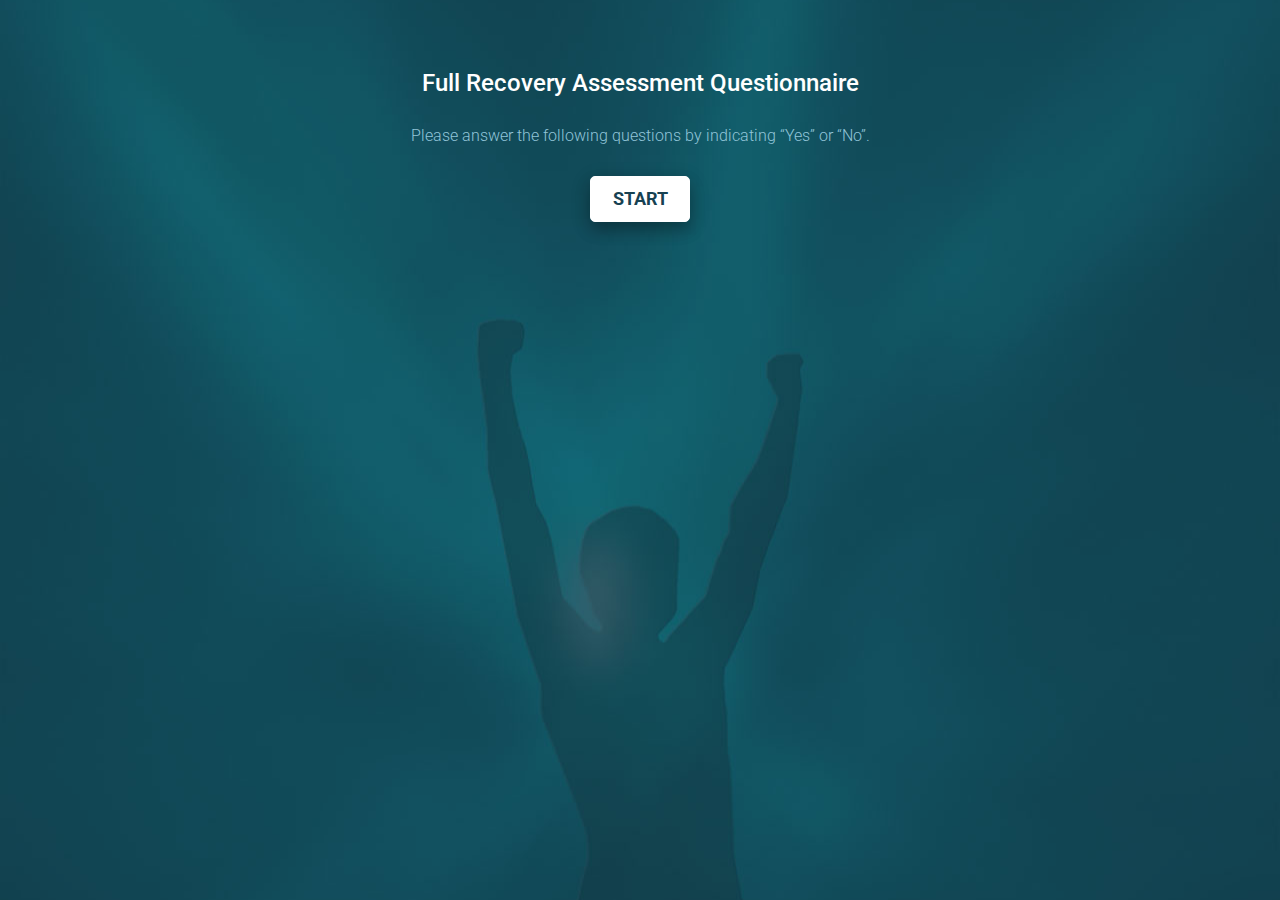
<file: index.html>
<!DOCTYPE html>
<html lang="en">
<head>
<meta charset="utf-8">
<title>Assessment Questionnaire - Full Recovery Wellness Center</title>
<meta http-equiv="X-UA-Compatible" content="IE=edge">
<meta name="viewport" content="width=device-width, initial-scale=1">
<meta name="mobile-web-app-capable" content="yes">
<meta name="apple-mobile-web-app-capable" content="yes">
<meta name="apple-touch-fullscreen" content="yes">
<meta name="HandheldFriendly" content="True">

<link rel="shortcut icon" href="img/favicon.png">

<!-- Bootstrap -->
<link href="css/bootstrap.css" rel="stylesheet">
<link href="css/style.css" rel="stylesheet">
<link href="css/responsive.css" rel="stylesheet">

<!-- HTML5 shim and Respond.js for IE8 support of HTML5 elements and media queries -->
<!-- WARNING: Respond.js doesn't work if you view the page via file:// -->
<!--[if lt IE 9]>
  <script src="https://oss.maxcdn.com/html5shiv/3.7.3/html5shiv.min.js"></script>
  <script src="https://oss.maxcdn.com/respond/1.4.2/respond.min.js"></script>
<![endif]-->
</head>
<body class="questionnaire-bg">

<div class="container">
    
    <!-- Login -->
    <section class="questionnaire">
        <div class="row">
            <h1>Full Recovery Assessment Questionnaire</h1>
            <p>Please answer the following questions by indicating “Yes” or “No”.</p>
            <a href="questionnaire1.html">
            	<button type="submit" class="btn btn-default btn-lg btn-block">Start</button>
        	</a>
        </div>
    </section>
    <!-- Login -->
    
</div> <!-- /container -->

<!-- jQuery (necessary for Bootstrap's JavaScript plugins) -->
<script src="https://ajax.googleapis.com/ajax/libs/jquery/1.12.4/jquery.min.js"></script>
<!-- Include all compiled plugins (below), or include individual files as needed -->
<script src="js/bootstrap.min.js"></script>
<!-- IE10 viewport hack for Surface/desktop Windows 8 bug -->
<script src="js/ie10-viewport-bug-workaround.js"></script>
</body>
</html>
</file>
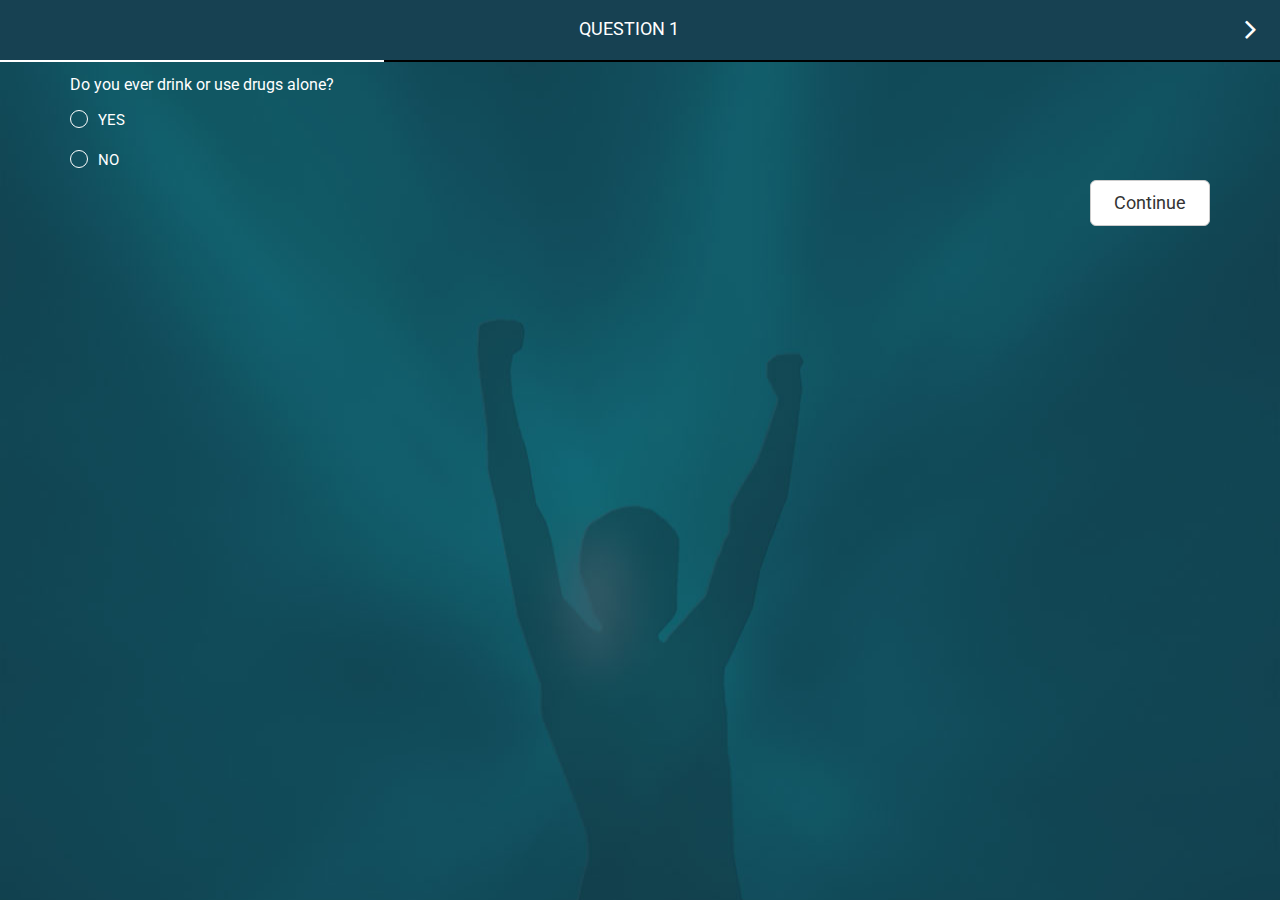
<file: questionnaire1.html>
<!DOCTYPE html>
<html lang="en">
<head>
<meta charset="utf-8">
<title>Assessment Questionnaire - Full Recovery Wellness Center</title>
<meta http-equiv="X-UA-Compatible" content="IE=edge">
<meta name="viewport" content="width=device-width, initial-scale=1">
<meta name="mobile-web-app-capable" content="yes">
<meta name="apple-mobile-web-app-capable" content="yes">
<meta name="apple-touch-fullscreen" content="yes">
<meta name="HandheldFriendly" content="True">

<link rel="shortcut icon" href="img/favicon.png">

<!-- Bootstrap -->
<link href="css/bootstrap.css" rel="stylesheet">
<link rel="stylesheet" href="font-awesome/css/font-awesome.min.css">
<link href="css/style.css" rel="stylesheet">
<link href="css/responsive.css" rel="stylesheet">

<!-- HTML5 shim and Respond.js for IE8 support of HTML5 elements and media queries -->
<!-- WARNING: Respond.js doesn't work if you view the page via file:// -->
<!--[if lt IE 9]>
  <script src="https://oss.maxcdn.com/html5shiv/3.7.3/html5shiv.min.js"></script>
  <script src="https://oss.maxcdn.com/respond/1.4.2/respond.min.js"></script>
<![endif]-->
</head>
<body class="questionnaire-bg">

<div class="container">
    
    <!-- nav -->
    <div class="navbar-top">
        
        <div class="site-brand">
            <h1>Question 1</h1>
        </div>
        
        <div class="side-nav-panel-right">
            <!--<a href="#" class="side-nav-right"><i class="fa fa-angle-right"></i></a>-->
			<button _ngcontent-c1="" class=" side-nav-right fa fa-angle-right" type="submit"></button>
        </div>
    
    </div>
    <!-- nav -->
    
    <!--Progress Bar-->
    <div class="progWrapper">
    	<div class="progress-bar">
            <span class="progress-bar-fill" style="width:30%;"></span>
        </div>
    </div>
    <!--Progress Bar-->
    
    <!-- Moods -->
    <section class="section-inner">
        <div class="row">
            <div class="col-md-12 col-sm-12 col-lg-12">
            	<div class="question">
                	<p class="alertP" style="display:none;"><i class="fa  fa-info-circle"></i> Please answer the question to proceed!</p>
                    <p>Do you ever drink or use drugs alone?</p>
                    <ul class="accord">
                        <li>
                            <input type="radio" id="radio1" name="radio1"/>
                            <label for="radio1">Yes</label>
                        </li>
                        <li>
                            <input type="radio" id="radio2" name="radio1"/>
                            <label for="radio2">No</label>
                        </li>
                    </ul>
                    <a href="questionnaire2.html">
                    <button type="submit" class="btn btn-default btn-lg btn-block">Continue</button>
                    </a>
                </div>
            </div>
        </div>
    </section>
    <!-- Moods -->
    
</div> <!-- /container -->


<!-- jQuery (necessary for Bootstrap's JavaScript plugins) -->
<script src="https://ajax.googleapis.com/ajax/libs/jquery/1.12.4/jquery.min.js"></script>
<!-- Include all compiled plugins (below), or include individual files as needed -->
<script src="js/bootstrap.min.js"></script>
<!-- IE10 viewport hack for Surface/desktop Windows 8 bug -->
<script src="js/ie10-viewport-bug-workaround.js"></script>
</body>
</html>
</file>
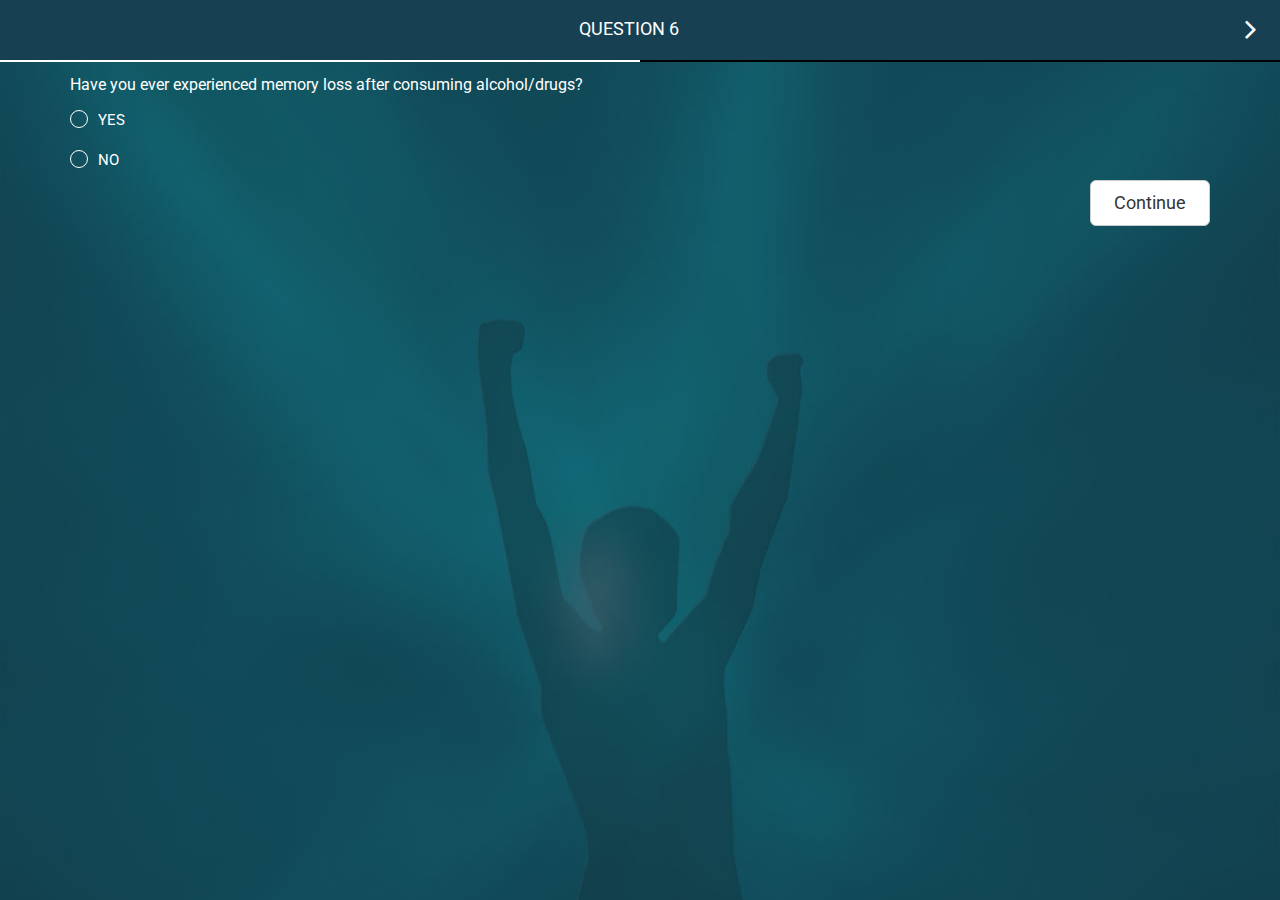
<file: questionnaire2.html>
<!DOCTYPE html>
<html lang="en">
<head>
<meta charset="utf-8">
<title>Assessment Questionnaire - Full Recovery Wellness Center</title>
<meta http-equiv="X-UA-Compatible" content="IE=edge">
<meta name="viewport" content="width=device-width, initial-scale=1">
<meta name="mobile-web-app-capable" content="yes">
<meta name="apple-mobile-web-app-capable" content="yes">
<meta name="apple-touch-fullscreen" content="yes">
<meta name="HandheldFriendly" content="True">

<link rel="shortcut icon" href="img/favicon.png">

<!-- Bootstrap -->
<link href="css/bootstrap.css" rel="stylesheet">
<link rel="stylesheet" href="font-awesome/css/font-awesome.min.css">
<link href="css/style.css" rel="stylesheet">
<link href="css/responsive.css" rel="stylesheet">

<!-- HTML5 shim and Respond.js for IE8 support of HTML5 elements and media queries -->
<!-- WARNING: Respond.js doesn't work if you view the page via file:// -->
<!--[if lt IE 9]>
  <script src="https://oss.maxcdn.com/html5shiv/3.7.3/html5shiv.min.js"></script>
  <script src="https://oss.maxcdn.com/respond/1.4.2/respond.min.js"></script>
<![endif]-->
</head>
<body class="questionnaire-bg">

<div class="container">
    
    <!-- nav -->
    <div class="navbar-top">
        
        <div class="site-brand">
            <h1>Question 6</h1>
        </div>
        
        <div class="side-nav-panel-right">
            <!--<a href="#" class="side-nav-right"><i class="fa fa-angle-right"></i></a>-->
			<button _ngcontent-c1="" class=" side-nav-right fa fa-angle-right" type="submit"></button>
        </div>
    
    </div>
    <!-- nav -->
    
    <!--Progress Bar-->
    <div class="progWrapper">
    	<div class="progress-bar">
            <span class="progress-bar-fill" style="width:50%;"></span>
        </div>
    </div>
    <!--Progress Bar-->
    
    <!-- Moods -->
    <section class="section-inner">
        <div class="row">
            <div class="col-md-12 col-sm-12 col-lg-12">
            	<div class="question">
                	<p class="alertP" style="display:none;"><i class="fa  fa-info-circle"></i> Please answer the question to proceed!</p>
                    <p>Have you ever experienced memory loss after consuming alcohol/drugs?</p>
                    <ul class="accord">
                        <li>
                            <input type="radio" id="radio1" name="radio1"/>
                            <label for="radio1">Yes</label>
                        </li>
                        <li>
                            <input type="radio" id="radio2" name="radio1"/>
                            <label for="radio2">No</label>
                        </li>
                    </ul>
                    <a href="questionnaire3.html">
                    	<button type="submit" class="btn btn-default btn-lg btn-block">Continue</button>
                    </a>
                </div>
            </div>
        </div>
    </section>
    <!-- Moods -->
    
</div> <!-- /container -->


<!-- jQuery (necessary for Bootstrap's JavaScript plugins) -->
<script src="https://ajax.googleapis.com/ajax/libs/jquery/1.12.4/jquery.min.js"></script>
<!-- Include all compiled plugins (below), or include individual files as needed -->
<script src="js/bootstrap.min.js"></script>
<!-- IE10 viewport hack for Surface/desktop Windows 8 bug -->
<script src="js/ie10-viewport-bug-workaround.js"></script>
</body>
</html>
</file>
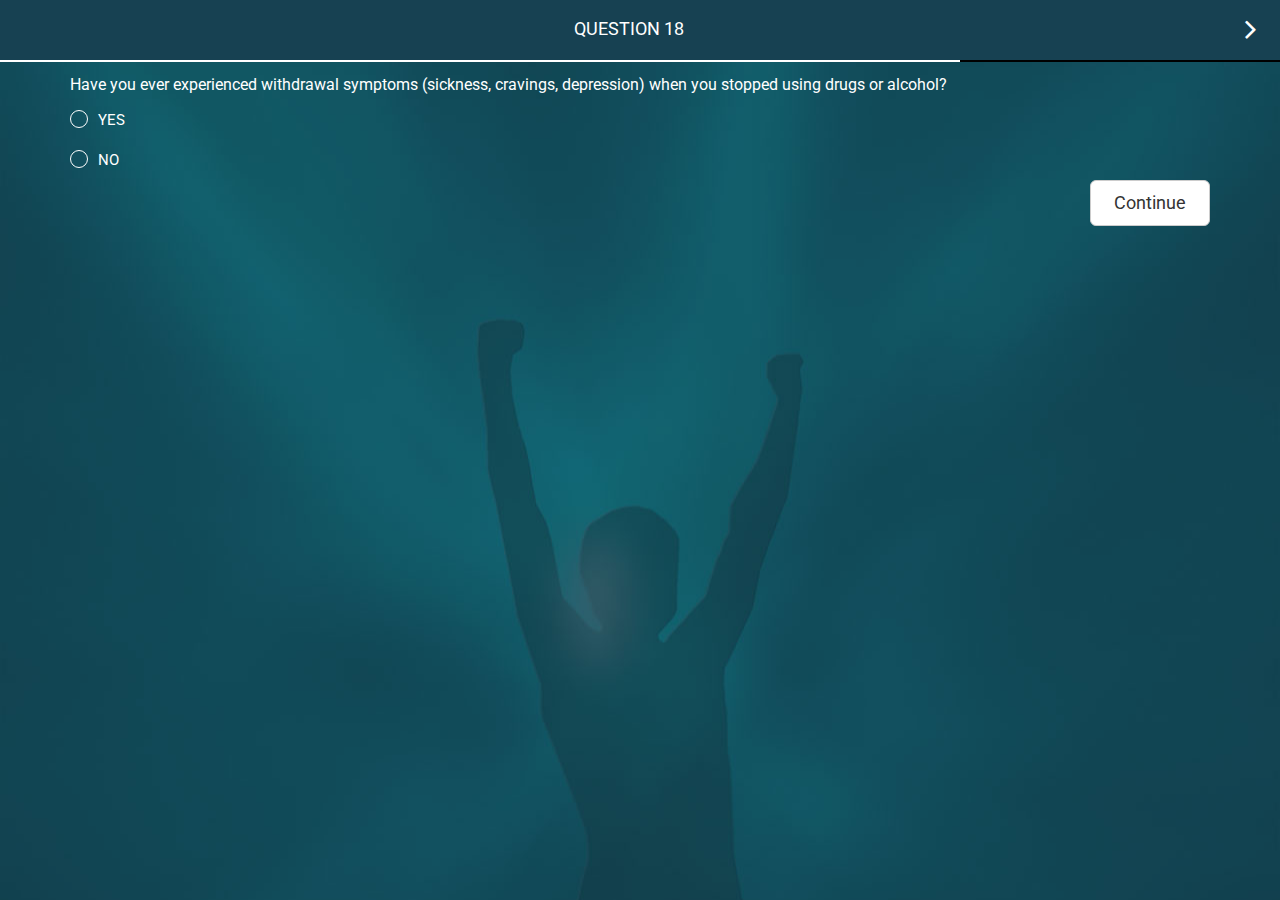
<file: questionnaire3.html>
<!DOCTYPE html>
<html lang="en">
<head>
<meta charset="utf-8">
<title>Assessment Questionnaire - Full Recovery Wellness Center</title>
<meta http-equiv="X-UA-Compatible" content="IE=edge">
<meta name="viewport" content="width=device-width, initial-scale=1">
<meta name="mobile-web-app-capable" content="yes">
<meta name="apple-mobile-web-app-capable" content="yes">
<meta name="apple-touch-fullscreen" content="yes">
<meta name="HandheldFriendly" content="True">

<link rel="shortcut icon" href="img/favicon.png">

<!-- Bootstrap -->
<link href="css/bootstrap.css" rel="stylesheet">
<link rel="stylesheet" href="font-awesome/css/font-awesome.min.css">
<link href="css/style.css" rel="stylesheet">
<link href="css/responsive.css" rel="stylesheet">

<!-- HTML5 shim and Respond.js for IE8 support of HTML5 elements and media queries -->
<!-- WARNING: Respond.js doesn't work if you view the page via file:// -->
<!--[if lt IE 9]>
  <script src="https://oss.maxcdn.com/html5shiv/3.7.3/html5shiv.min.js"></script>
  <script src="https://oss.maxcdn.com/respond/1.4.2/respond.min.js"></script>
<![endif]-->
</head>
<body class="questionnaire-bg">

<div class="container">
    
    <!-- nav -->
    <div class="navbar-top">
        
        <div class="site-brand">
            <h1>Question 18</h1>
        </div>
        
        <div class="side-nav-panel-right">
            <!--<a href="#" class="side-nav-right"><i class="fa fa-angle-right"></i></a>-->
			<button _ngcontent-c1="" class=" side-nav-right fa fa-angle-right" type="submit"></button>
        </div>
    
    </div>
    <!-- nav -->
    
    <!--Progress Bar-->
    <div class="progWrapper">
    	<div class="progress-bar">
            <span class="progress-bar-fill" style="width:75%;"></span>
        </div>
    </div>
    <!--Progress Bar-->
    
    <!-- Moods -->
    <section class="section-inner">
        <div class="row">
            <div class="col-md-12 col-sm-12 col-lg-12">
            	<div class="question">
                	<p class="alertP" style="display:none;"><i class="fa  fa-info-circle"></i> Please answer the question to proceed!</p>
                    <p>Have you ever experienced withdrawal symptoms (sickness, cravings, depression) when you stopped using drugs or alcohol?</p>
                    <ul class="accord">
                        <li>
                            <input type="radio" id="radio1" name="radio1"/>
                            <label for="radio1">Yes</label>
                        </li>
                        <li>
                            <input type="radio" id="radio2" name="radio1"/>
                            <label for="radio2">No</label>
                        </li>
                    </ul>
                    <a href="questionnaire4.html">
                    	<button type="submit" class="btn btn-default btn-lg btn-block">Continue</button>
                    </a>
                </div>
            </div>
        </div>
    </section>
    <!-- Moods -->
    
</div> <!-- /container -->


<!-- jQuery (necessary for Bootstrap's JavaScript plugins) -->
<script src="https://ajax.googleapis.com/ajax/libs/jquery/1.12.4/jquery.min.js"></script>
<!-- Include all compiled plugins (below), or include individual files as needed -->
<script src="js/bootstrap.min.js"></script>
<!-- IE10 viewport hack for Surface/desktop Windows 8 bug -->
<script src="js/ie10-viewport-bug-workaround.js"></script>
</body>
</html>
</file>
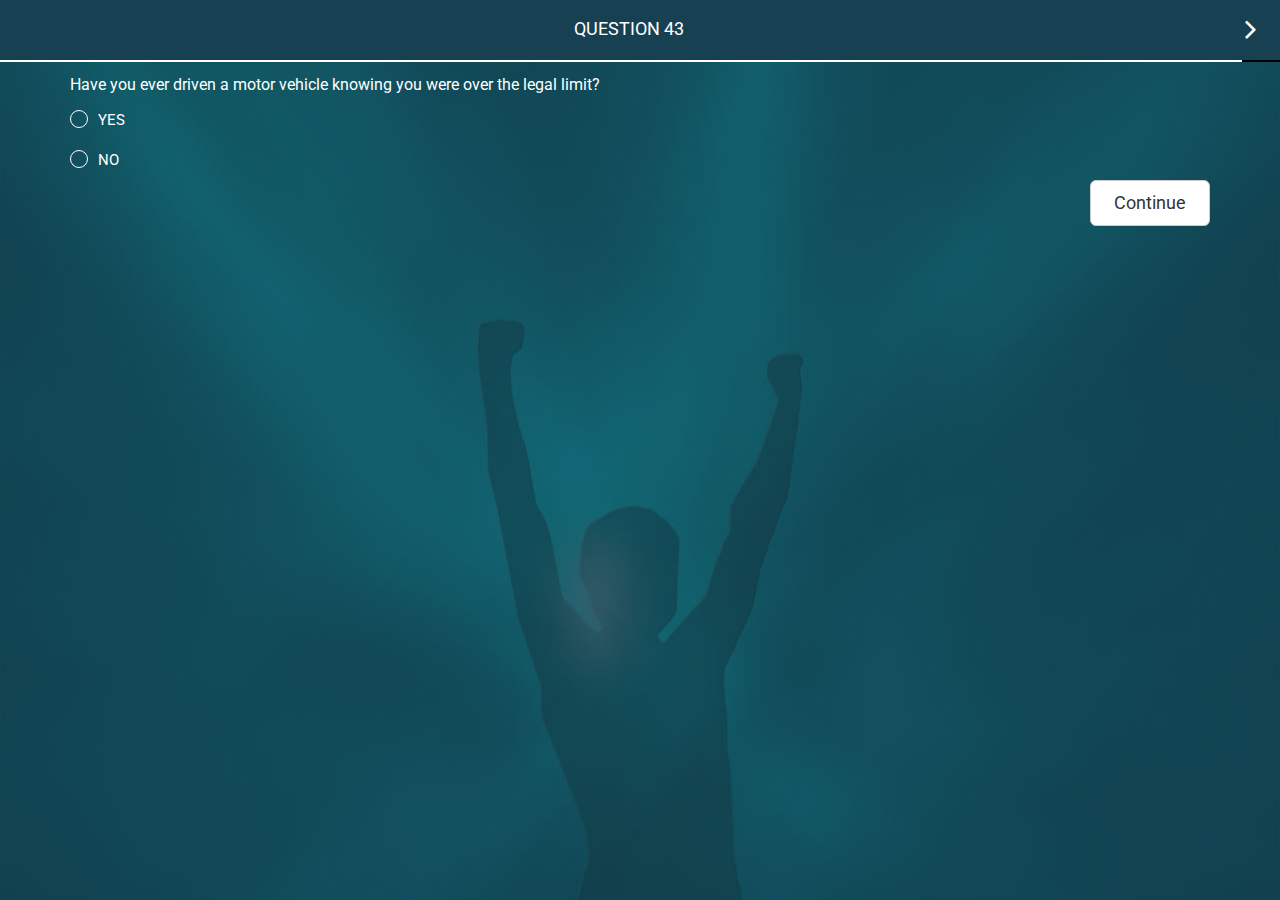
<file: questionnaire4.html>
<!DOCTYPE html>
<html lang="en">
<head>
<meta charset="utf-8">
<title>Assessment Questionnaire - Full Recovery Wellness Center</title>
<meta http-equiv="X-UA-Compatible" content="IE=edge">
<meta name="viewport" content="width=device-width, initial-scale=1">
<meta name="mobile-web-app-capable" content="yes">
<meta name="apple-mobile-web-app-capable" content="yes">
<meta name="apple-touch-fullscreen" content="yes">
<meta name="HandheldFriendly" content="True">

<link rel="shortcut icon" href="img/favicon.png">

<!-- Bootstrap -->
<link href="css/bootstrap.css" rel="stylesheet">
<link rel="stylesheet" href="font-awesome/css/font-awesome.min.css">
<link href="css/style.css" rel="stylesheet">
<link href="css/responsive.css" rel="stylesheet">

<!-- HTML5 shim and Respond.js for IE8 support of HTML5 elements and media queries -->
<!-- WARNING: Respond.js doesn't work if you view the page via file:// -->
<!--[if lt IE 9]>
  <script src="https://oss.maxcdn.com/html5shiv/3.7.3/html5shiv.min.js"></script>
  <script src="https://oss.maxcdn.com/respond/1.4.2/respond.min.js"></script>
<![endif]-->
</head>
<body class="questionnaire-bg">

<div class="container">
    
    <!-- nav -->
    <div class="navbar-top">
        
        <div class="site-brand">
            <h1>Question 43</h1>
        </div>
        
        <div class="side-nav-panel-right">
            <!--<a href="#" class="side-nav-right"><i class="fa fa-angle-right"></i></a>-->
			<button _ngcontent-c1="" class=" side-nav-right fa fa-angle-right" type="submit"></button>
        </div>
    
    </div>
    <!-- nav -->
    
    <!--Progress Bar-->
    <div class="progWrapper">
    	<div class="progress-bar">
            <span class="progress-bar-fill" style="width:97%;"></span>
        </div>
    </div>
    <!--Progress Bar-->
    
    <!-- Moods -->
    <section class="section-inner">
        <div class="row">
            <div class="col-md-12 col-sm-12 col-lg-12">
            	<div class="question">
                	<p class="alertP" style="display:none;"><i class="fa  fa-info-circle"></i> Please answer the question to proceed!</p>
                    <p>Have you ever driven a motor vehicle knowing you were over the legal limit?</p>
                    <ul class="accord">
                        <li>
                            <input type="radio" id="radio1" name="radio1"/>
                            <label for="radio1">Yes</label>
                        </li>
                        <li>
                            <input type="radio" id="radio2" name="radio1"/>
                            <label for="radio2">No</label>
                        </li>
                    </ul>
                    <a href="welcome.html">
                    	<button type="submit" class="btn btn-default btn-lg btn-block">Continue</button>
                    </a>
                </div>
            </div>
        </div>
    </section>
    <!-- Moods -->
    
</div> <!-- /container -->


<!-- jQuery (necessary for Bootstrap's JavaScript plugins) -->
<script src="https://ajax.googleapis.com/ajax/libs/jquery/1.12.4/jquery.min.js"></script>
<!-- Include all compiled plugins (below), or include individual files as needed -->
<script src="js/bootstrap.min.js"></script>
<!-- IE10 viewport hack for Surface/desktop Windows 8 bug -->
<script src="js/ie10-viewport-bug-workaround.js"></script>
</body>
</html>
</file>
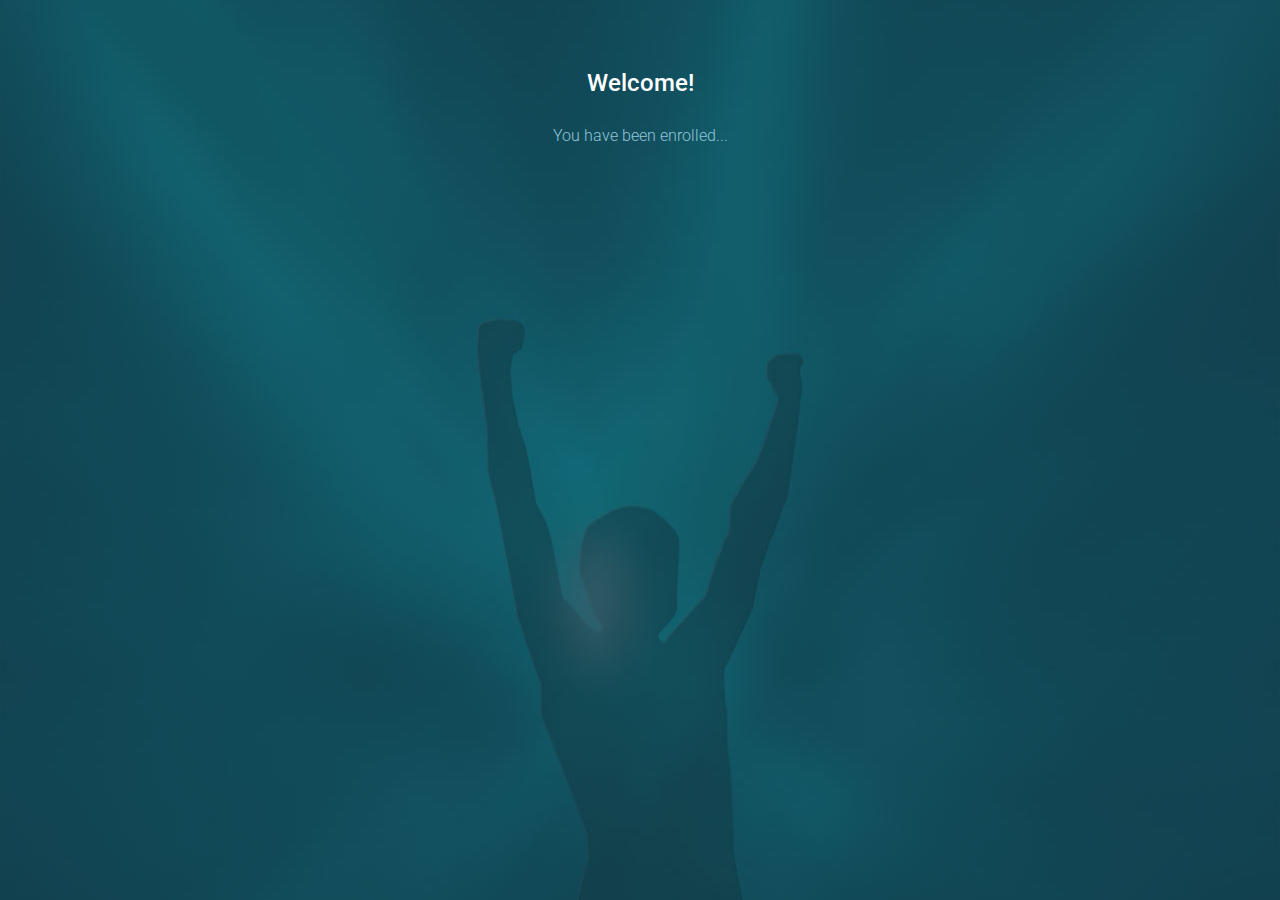
<file: welcome.html>
<!DOCTYPE html>
<html lang="en">
<head>
<meta charset="utf-8">
<title>Welcome!</title>
<meta http-equiv="X-UA-Compatible" content="IE=edge">
<meta name="viewport" content="width=device-width, initial-scale=1">
<meta name="mobile-web-app-capable" content="yes">
<meta name="apple-mobile-web-app-capable" content="yes">
<meta name="apple-touch-fullscreen" content="yes">
<meta name="HandheldFriendly" content="True">

<link rel="shortcut icon" href="img/favicon.png">

<!-- Bootstrap -->
<link href="css/bootstrap.css" rel="stylesheet">
<link href="css/style.css" rel="stylesheet">
<link href="css/responsive.css" rel="stylesheet">

<!-- HTML5 shim and Respond.js for IE8 support of HTML5 elements and media queries -->
<!-- WARNING: Respond.js doesn't work if you view the page via file:// -->
<!--[if lt IE 9]>
  <script src="https://oss.maxcdn.com/html5shiv/3.7.3/html5shiv.min.js"></script>
  <script src="https://oss.maxcdn.com/respond/1.4.2/respond.min.js"></script>
<![endif]-->
</head>
<body class="questionnaire-bg">

<div class="container">
    
    <!-- Login -->
    <section class="questionnaire">
        <div class="row">
            <h1>Welcome!</h1>
            <p>You have been enrolled...</p>
        </div>
    </section>
    <!-- Login -->
    
</div> <!-- /container -->

<!-- jQuery (necessary for Bootstrap's JavaScript plugins) -->
<script src="https://ajax.googleapis.com/ajax/libs/jquery/1.12.4/jquery.min.js"></script>
<!-- Include all compiled plugins (below), or include individual files as needed -->
<script src="js/bootstrap.min.js"></script>
<!-- IE10 viewport hack for Surface/desktop Windows 8 bug -->
<script src="js/ie10-viewport-bug-workaround.js"></script>
</body>
</html>
</file>
<file: css/style.css>
/* ------------------------------
  Import Google Web Font
---------------------------------*/
@import url('https://fonts.googleapis.com/css?family=Roboto:300,400,500,700');

/* ------------------------------
  General
---------------------------------*/
body {
  margin:0;
  padding:0;
  font-size:14px;
  font-family:'Roboto', sans-serif;
  font-weight: 400;
}

a:hover {text-decoration:none;}

.clearfix:after {
  display: block;
  visibility: hidden;
  height: 0;
  content: '';
  clear: both;
}

body::-webkit-scrollbar {display:none;}
h1, h2, h3, h4, h5, h6 {
  padding:0;
  margin:0;
  color:#333;
  font-family: 'Roboto', sans-serif;
}
h1 {font-size: 32px;}
h2 {font-size: 26px;}
h3 {font-size: 24px;}
h4 {font-size: 22px;}
h5 {font-size: 20px;}
h6 {font-size: 18px;}
a {text-decoration: none;color: #464646;}
p {margin: 5px 0;line-height: 20px;}


.inactive {
  display: none;
}

.txt_small {
  text-transform: none;
}

.vert_scroll {
  overflow-y: auto;
  max-height: 60vh;
}

.icon_add {
  display: inline-block;
  width: 24px;
  height: 24px;
  background: url(../img/icon_add.png) no-repeat center center;
}

.mrg-tp-10 {
  margin-top: -10px;
}

.mt_10 {
  padding-top: 60px !important;
}

.icon_other {
  display: block;
  margin-top: 11px;
}

.txt_cyan {
  color: #16fde5 !important;
}

.btn-default:focus,
.btn-default.focus,
input:focus,
button:focus,
select:focus,
textarea:focus {
  outline: none !important;
}

/*Login*/
.section-logo {padding:30px 0 0px 0;}
.section-logo h1{text-align:center;}

.section-login{padding:40px 0 10px 0;}
.section-login button {
  background:#00b6ba;
  border:1px solid #00b6ba;
  color:#fff;

  -webkit-box-shadow: 0 8px 16px 0 rgba(0,0,0,0.2), 0 6px 20px 0 rgba(0,0,0,0.19);
  -moz-box-shadow: 0 8px 16px 0 rgba(0,0,0,0.2), 0 6px 20px 0 rgba(0,0,0,0.19);
  -ms-box-shadow: 0 8px 16px 0 rgba(0,0,0,0.2), 0 6px 20px 0 rgba(0,0,0,0.19);
  -o-box-shadow: 0 8px 16px 0 rgba(0,0,0,0.2), 0 6px 20px 0 rgba(0,0,0,0.19);
  box-shadow: 0 8px 16px 0 rgba(0,0,0,0.2), 0 6px 20px 0 rgba(0,0,0,0.19);
}

.section-login button :hover,
.section-login button:focus,
.section-login .btn-default:hover,
.section-login .btn-default:focus {
  background:#00a3a7;
  border:1px solid #00a3a7;
  color:#fff;
}

.forgot{padding:0 0 10px 0;}
.forgot a{font-size:14px;color:#ffffff;text-align:left; text-decoration: none;}
.forgot a:hover{color:#fff;}

.login-bg {
  /* background: linear-gradient( rgba(0, 4, 8, 0.3), rgba(0, 4, 8, 0.79)), url(../img/login-bg.jpg) center no-repeat; */
  background: url(../img/login-bg.jpg) center no-repeat;
  background-size:cover;
  background-attachment:fixed;
  width:100%;
  height:100%;
}



.search_bar.txtfld-wrapper {
  position: fixed;
  left: 0;
  right: 0;
  z-index: 2;
  border-top: 4px solid #00292a;
  background-color: rgba(23, 65, 82, 1);
}

.search_contents {
  position: relative;
  overflow: hidden;
}

.search_contents .search_inner {
  position: relative;
  top: 74px;
}

.search_contents .search_inner .NavSpacer {
  height: 90px;
}



/* ------------------------------
  Navbar
---------------------------------*/
.navbar-top {
  top:0;
  left:0;
  right:0;
  width:100%;
  z-index:99;
  height:60px;
  position:fixed;
  padding:6px 18px;
  text-align:center;
  background:#174152;
}
.site-brand h1 {
  color:#fff;
  font-size:18px;
  font-weight:400;
  line-height:45px;
  text-transform:uppercase;
  font-family:'Roboto', sans-serif;
}
.side-nav-panel-left {
  float: left;
  font-size: 28px;
}
.site-brand {
  text-align: center;
  display: inline-block;
}
.site-brand h1 span {
  color: #0dbfbc;
}
.side-nav-panel-right {
  float: right;
  font-size: 28px;
}
.side-nav-panel-right i{
  color:#fff;
}
.side-nav-panel-left i{
  color:#fff;
}
.side-nav-panel-left a{
  color:#bfbebe;
  font-size:16px;
  text-decoration:none;
}
.side-nav-panel-left a:hover{
  color:#fff;
  font-size:16px;
  text-decoration:none;
}
.side-nav-panel-right a{
  color:#bfbebe;
  font-size:16px;
  text-decoration:none;
}
.side-nav-panel-right a:hover{
  color:#fff;
  font-size:16px;
  text-decoration:none;
}
/*Section Inner*/
.section-inner{
  padding:70px 0 10px 0;
}
.video-full{
  padding:0px 0 0px 0
}
.gotit h1 {
  color:#fff;
  font-weight:900;
  font-size:70px;
  text-align:center;
  letter-spacing:1px;
  text-transform:uppercase;
  font-family:'Roboto', sans-serif;
}

.accordion * {
  color:#fff;
}
.accordion a,
.accordion a:hover,
.accordion a:focus {
  text-decoration: none;
  color: #fff;
}

.accordion ol,
.accordion ul {
  padding-left: 60px;
  margin-bottom:0;
}

.accordion ol li a,
.accordion ul li a {
  display:block;
  padding: 8px 0;
}

.accordion ol li:last-child a,
.accordion ul li:last-child a {
  padding-bottom: 0;
}

.accordion .panel {
  -webkit-box-shadow: none;
  -moz-box-shadow: none;
  -ms-box-shadow: none;
  -o-box-shadow: none;
  box-shadow: none;
}

.accordion .panel.panel-default {
  border: none;
  background: none;
  margin-bottom:5px;
}

.accordion .panel .panel-heading {
  -webkit-border-radius: 0;
  -moz-border-radius: 0;
  -ms-border-radius: 0;
  -o-border-radius: 0;
  border-radius: 0;

  padding: 0;
}

.accordion .panel .panel-heading .panel-title a {
  text-decoration: none;
  display: block;
  padding: 18px 22px;
  font-size: 17px;
  font-weight: 600;
  text-transform:uppercase;
  position: relative;
  padding-left: 52px;
  color: #fff;
  outline: none !important;
}

.accordion .panel .panel-heading .panel-title a.collapsed {
  background-color: rgba(0, 0, 0, 0.64);
}

.accordion .panel .panel-heading .panel-title a {
  background-color: rgba(23, 65, 82, 0.75);
}

.accordion .panel .panel-body {
  background-color: rgba(23, 65, 82, 0.75);
}

.accordion .panel .panel-body label {
  font-size: 15px;
  font-weight: 400;
  text-transform: uppercase;
  margin: 0;
}

.panel-group.accordion .panel-group {
  margin-bottom: 0;
}

.panel-group.accordion .panel-group {
  padding-left: 5px;
}

.panel-group.accordion .panel-group .panel-title a {
  font-weight: 400;
  padding: 10px 22px;
  background-color: transparent;
  padding-left: 47px;
  text-transform: none;
}

.panel-group.accordion .panel-group .panel-group,
.panel-group.accordion .panel-group .panel-group .panel-title a {
  padding-left: 0;
}

.panel-group.accordion .panel-group .panel-group {
  margin-bottom: 0;
}

.panel-group.accordion .play_video {
  float: right;
  display: block;
  text-transform: capitalize;
}

.panel-group.accordion .play_video i {
  margin-right: 10px;
}

.panel-group.accordion .panel-group .panel-group .panel-body {
  padding-left: 40px;
}

.panel-group.accordion .panel-group .panel .panel-body {
  background-color: transparent;
}

.panel-group.accordion .panel-group .panel-title a.collapsed {
  background-color: transparent;
}

.panel-default > .panel-heading + .panel-collapse {
  border-top: 2px solid transparent;
}

.panel-default > .panel-heading + .panel-collapse > .panel-body {
  border-top: none;
}

.panel-group.accordion .panel-group .panel-body {
  padding: 0 15px 0 62px;
}

.panel-group.accordion .panel-group .panel-body p {
  color: #06fff6;
  display: inline;
  margin-right: 5px;
  font-weight: 500;
}

.panel-heading .accordion-toggle:before {
  font-family: 'Glyphicons Halflings';
  content: "\2212";
  color: #FFFFFF;
  margin-right:20px;

  position: absolute;
  left: 22px;
}
.panel{
  background-color: rgba(23, 64, 82, 0.8);
  border:1px solid #0a2531;
}
.panel-heading .accordion-toggle.collapsed:before {
  content: "\002b";
}
.panel-default > .panel-heading {
  color: #fff;
  background-color: transparent;
  border-color: #16fde5;
}
/*.panel-default > .panel-heading + .panel-collapse > .panel-body {
    border-top-color: #16fde5;
}*/
/*background-color: rgba(23, 64, 82, 0.6);*/

/*Nav28*/
.nav28{
  width:100%;
  margin:5px 0 65px 0;
  padding:0;
}
.nav28 ul{
  margin:0;
  padding:0;
  list-style:none;
  overflow:hidden;
}
.nav28 ul li{text-transform:uppercase;}
.nav28 ul li a{
  width:100%;
  float:left;
  display:block;
  color:#a0a0a0;
  font-size:16px;
  font-weight:600;
  text-align:left;
  padding:8px 25px;
  margin-bottom:3px;
  text-decoration:none;
  background-color: rgba(0, 0, 0, 0.3);
}
.nav28 ul li a:hover{
  width:100%;
  float:left;
  display:block;
  color:#ffffff;
  font-size:16px;
  font-weight:600;
  text-align:left;
  padding:8px 25px;
  margin-bottom:3px;
  text-decoration:none;
  background-color: rgba(23, 65, 82, 0.8);
}
/*day1*/
.day1{
  margin: 5px -15px 65px -15px;
  padding: 0;
}
.day1 ul{
  margin:0;
  padding:0;
  list-style:none;
  overflow:hidden;
}
.day1 ul li{
  float:left;
  width:100%;
  text-transform:uppercase;
}
.day1 ul li i{
  margin-right: 16px;

  float: left;
  width: 60px;
  height: 40px;

  font-size: 34px;
  font-weight: 600;
  font-style: normal;
  text-align: center;
  line-height: 40px;
  color: #020202;

  background-color: #16fde5;
  background-repeat: no-repeat;
  background-position: center center;
}

.day1 ul li i.icon_play {
  background-image: url('../img/icon_play_video.png');
}

.day1 ul li i.icon_journals {
  background-image: url('../img/icon_dashboard_journals.png');
}

.day1 ul * {
  color: #fff;
}

.day1 ul li .txt_small {
  font-weight: 400;
  margin: 0 0 0 76px;
}

.day1 ul li span{
  padding:8px 0px;
}
.day1 ul li p{
  margin-left:0px;
  font-size:14px;
}
.day1 ul li a{
  width:100%;
  float:left;
  display:block;
  font-size:16px;
  font-weight:600;
  text-align:left;
  padding: 18px 25px 12px 25px;
  margin-bottom:3px;
  text-decoration:none;
  background-color: rgba(0, 0, 0, 0.64);
}
.day1 ul li a:hover,
.accordion_separate .panel .panel-heading .panel-title a.collapsed:hover {
  color:#ffffff;
  /*background-color: rgba(23, 65, 82, 0.8);*/
}
/*Meeting Finder*/
.meetingFinder{
  width:100%;
  margin:5px 0 65px 0;
  padding:0;
}
.meetingFinder ul{
  margin:0;
  padding:0;
  list-style:none;
  overflow:hidden;
}
.meetingFinder ul li{
  float:left;
  width:100%;
  text-transform:uppercase;
}
.meetingFinder ul li span i{
  float:left;
  width:18px;
  color:#7c7c7c;
  font-size:48px;
}
.meetingFinder ul li span{
  float:right;

  padding:8px 0px;
}
.meetingFinder ul li p{
  margin-left:0px;
  font-size:14px;
}
.meetingFinder ul li a{
  width:100%;
  float:left;
  display:block;
  color:#FFFFFF;
  font-size:15px;
  font-weight:400;
  text-align:left;
  padding:8px 24px;
  margin-bottom:3px;
  text-decoration:none;
  background-color: rgba(0, 0, 0, 0.64);
}
.meetingFinder ul li a:hover{
  text-decoration:none;
  background-color: rgba(23, 65, 82, 0.8);
}

.meetingFinder .txt_small {
  color: #a9aeae;
}

.meetingFinder img {
  width: 100%;
}

/*QA*/
.blackBox{
  width: 100%;
  background: #000;
  padding: 20px;
  text-align: left;
  color: #fff;
  font-size: 24px;
  font-weight: 400;
}
.txtfld-wrapper{
  padding:15px 20px;
  background-color:rgba(23, 65, 82, 0.6);
}

.txtfld-wrapper textarea,
.txtfld-wrapper input{
  width:100%;
  height:200px;
  background:none;
  border:3px solid #fff;
  color:#a7a7a7;
  padding:10px;
  font-size:18px;
  font-style:italic;
  -webkit-border-radius: 8px;
  -moz-border-radius: 8px;
  border-radius: 8px;
  resize: none;
}


.txtfld-wrapper input {
  height: 40px;
}

/*Empowerment*/
.empower{
  width:100%;
  padding:10px 0;
  margin:5px 0 0 0;
  background-color: rgba(0, 0, 0, 0.64);
}


.empower:first-child {
  margin-top: 0;
}

.empower h3{
  margin:0;
  color:#fff;
  font-size:18px;
  text-align:left;
  font-weight:bold;
  padding:10px 25px;
  text-transform:uppercase;
}
.empower p span{
  width:36px;
  margin-right:10px;
}
.empower p{
  clear:both;
  color:#16fde5;
  font-size:14px;
  text-align:left;
  padding:0px 24px;
  line-height:34px;
  font-weight:bold;
  margin-bottom:6px;
}
.empower p a{
  display:block;
  color:#16fde5;
  text-decoration:none;
  font-weight: 400;
}
.empower p a:hover{
  display:block;
  color:#fff;
  text-decoration:none;
}
.empower-space{
  margin-bottom:56px;
}

/*Accordion*/
ul.accord{
  padding:0;
  width:100%;
  margin:0;
}
ul.accord li{
  margin:0;
  padding:0;
  float:left;
  color:#fff;
  width:100%;
  font-size:14px;
  list-style:none;
  padding: 10px 0 10px 45px;
}
ul.accord li label{
  display:block;
  cursor:pointer;
  line-height:20px;
}
ul.accord li input[type=radio] {
  float:left;
  display:block;
  margin-right:10px;
}

/*404 Error*/
.error-404{
  width:100%;
  padding:30px 30px;
}
.error-404 h1{
  color:#fff;
  padding:0;
  margin:0;
  font-size:70px;
  font-weight:bold;
  text-align:center;
  text-transform:uppercase;
}
.error-404 h4{
  color:#ccc;
  padding:0;
  margin:0;
  font-size:36px;
  font-weight:bold;
  text-align:center;
  text-transform:uppercase;
}
.error-404 p{
  color:#fff;
  padding:0;
  font-size:16px;
  text-align:center;
  line-height:24px;
  margin-bottom:65px;
}

.footer {
  bottom:0px;
  width:100%;
  padding:0px 0;
  position:fixed;
  background:#174152;
  z-index: 10;
}

.footer button {
  margin: 0;
  padding: 0;
  float: none;
  border: none;
}
.ftr-icons{
  margin:0;
  clear:both;
  display:flex;
  background:#174152;
  padding:8px 5px;
  justify-content:space-between;
}

.ftr-icons .icon_footer a{
  display: block;
}

.ftr-icons .icon_footer img {
  width: 50px;
  height: 50px;
}

.footer.copyrights {
  color: #fff;
  text-align: right;
  background: transparent;
}

.footer.copyrights p {
  padding: 8px 30px;
}

/*Accordion 28day video*/

.video-container {
  margin-bottom: 5px;
}

.video-28day{
  width:100%;
  float:left;
}
.video-28day ul{
  padding:0;
  width:100%;
  margin:0;
}
.video-28day ul li{
  margin:0;
  padding:0;
  float:left;
  width:100%;
  font-size:14px;
  list-style:none;
  padding:0px 0 5px 45px;
}
.video-28day ul li a{
  color:#fff;
  display:block;
  padding:8px 5px;
  cursor:pointer;
  text-decoration:none;
  background-color: rgba(0, 0, 0, 0.3);
}
.video-28day ul li a:hover{
  color:#fff;
  display:block;
  cursor:pointer;
  text-decoration:none;
  background-color: rgba(23, 65, 82, 0.75);
}
.NavSpacer{
  height:60px;
}
/*Map*/
#map_container{
  position: relative;
}
#map{
  height:0;
  color:#fff;
  font-size:24px;
  overflow: hidden;
  text-align:center;
  padding-bottom: 30.25%;
  padding-top: 50px;
  position: relative;
  border:1px solid #000;
}




/* RADIO BUTTONS */
[type="radio"]:checked,
[type="radio"]:not(:checked),
[type="checkbox"]:checked,
[type="checkbox"]:not(:checked) {
  position: absolute;
  left: -9999px;
}

[type="radio"]:checked + label,
[type="radio"]:not(:checked) + label,
[type="checkbox"]:checked + label,
[type="checkbox"]:not(:checked) + label {
  position: relative;
  padding-left: 28px;
  cursor: pointer;
  display: inline-block;
  color: #FFFFFF;

  font-size: 15px;
  font-weight: 400;
  text-transform: uppercase;
  margin: 0;
  display: block;
}

[type="radio"]:checked + label:before,
[type="radio"]:not(:checked) + label:before,
[type="checkbox"]:checked + label:before,
[type="checkbox"]:not(:checked) + label:before {
  content: '';
  position: absolute;
  left: 0;
  top: 0;
  width: 18px;
  height: 18px;
  border: 1px solid #ffffff;
  border-radius: 100%;
  /* background: #174152; */
  background: transparent;
}

[type="radio"]:checked + label:after,
[type="radio"]:not(:checked) + label:after,
[type="checkbox"]:checked + label:after,
[type="checkbox"]:not(:checked) + label:after {
  content: '';
  width: 12px;
  height: 12px;
  background: #FFFFFF;
  position: absolute;
  top: 3px;
  left: 3px;
  border-radius: 100%;
  -webkit-transition: all 0.2s ease;
  transition: all 0.2s ease;
}
[type="checkbox"]:checked + label:after,
[type="checkbox"]:not(:checked) + label:after,
[type="checkbox"]:checked + label:before,
[type="checkbox"]:not(:checked) + label:before {
  -webkit-border-radius: 2px;
  -moz-border-radius: 2px;
  -ms-border-radius: 2px;
  -o-border-radius: 2px;
  border-radius: 2px;
}

[type="radio"]:not(:checked) + label:after,
[type="checkbox"]:not(:checked) + label:after {
  opacity: 0;
  -webkit-transform: scale(0);
  transform: scale(0);
}

[type="radio"]:checked + label:after,
[type="checkbox"]:checked + label:after {
  opacity: 1;
  -webkit-transform: scale(1);
  transform: scale(1);
}

.goal_checked + label:before,
.goal_checked + label:after {
  border-color: #a0a0a0 !important;
  background: transparent !important;
}

/* FONT AWESOME */

button.fa,
button.fa:hover,
button.fa:focus {
  background: transparent;
  outline: none;
  border: none;
  color: #fff;
}

body .fa{
  font-size: 32px;
  line-height: 1.4;
}

/* MAIN MENU */

/* bootstrap reset */

.navbar-toggle {
  display: block !important;
}

.navbar-collapse.collapse {
  display: none !important;
  height: auto !important;
  padding-bottom: 0;
  overflow: visible !important;

  position: relative;
  height: 0;
  overflow: hidden;

  -webkit-transition-timing-function: ease;
  -o-transition-timing-function: ease;
  transition-timing-function: ease;

  -webkit-transition-duration: .35s;
  -o-transition-duration: .35s;
  transition-duration: .35s;

  -webkit-transition-property: height, visibility;
  -o-transition-property: height, visibility;
  transition-property: height, visibility;

}

.navbar-collapse.collapse.in {
  display: block !important;

  position: relative;
  height: 0;
  overflow: hidden;

  -webkit-transition-timing-function: ease;
  -o-transition-timing-function: ease;
  transition-timing-function: ease;

  -webkit-transition-duration: .35s;
  -o-transition-duration: .35s;
  transition-duration: .35s;

  -webkit-transition-property: height, visibility;
  -o-transition-property: height, visibility;
  transition-property: height, visibility;
}

/* bootstrap reset end */

.container_main_menu {
  position: fixed;
  width: 100%;
  z-index: 200;
  bottom: 0;
  overflow: hidden;
}

.menu_overlay {
  background: rgba(0,0,0,0.75);
  width: 100%;
  height: 0;
  position: fixed;
  z-index: 100;
  top: 0;
  left: 0;
}

.menu_overlay.in {
  height: 100%;
}

.menu_overlay_show {
  overflow: hidden;
  position: fixed;
  width: 100%;
  height: 100%;
}

.container_main_menu .contents_main_menu {
  /* Permalink - use to edit and share this gradient: http://colorzilla.com/gradient-editor/#0d9997+0,3f4443+100 */
  background: #0d9997; /* Old browsers */
  background: -moz-linear-gradient(top, #0d9997 0%, #3f4443 100%); /* FF3.6-15 */
  background: -webkit-linear-gradient(top, #0d9997 0%,#3f4443 100%); /* Chrome10-25,Safari5.1-6 */
  background: linear-gradient(to bottom, #0d9997 0%,#3f4443 100%); /* W3C, IE10+, FF16+, Chrome26+, Opera12+, Safari7+ */
  filter: progid:DXImageTransform.Microsoft.gradient( startColorstr='#0d9997', endColorstr='#3f4443',GradientType=0 ); /* IE6-9 */

  padding: 42px 20px 22px 20px;

  width: 100%;

  padding-top: 0;
}

.container_main_menu .contents_main_menu div[class*="tab_"] {
  margin-bottom: 20px;
}

.container_main_menu .contents_main_menu a {
  display: block;
  padding-top: 74px;
  width: 100%;
  text-align: center;
  color: #FFF;
  text-transform: uppercase;
  font-size: 14px;
  font-weight: 400;
  text-decoration: none;
}

.container_main_menu .contents_main_menu .tab_dashboard a {
  background:url(../img/icon_dashboard.png) no-repeat top center;
}

.container_main_menu .contents_main_menu .tab_videos a {
  background:url(../img/icon_videos.png) no-repeat top center;
}

.container_main_menu .contents_main_menu .tab_goals a {
  background:url(../img/icon_goals.png) no-repeat top center;
}

.container_main_menu .contents_main_menu .tab_journals a {
  background:url(../img/icon_journals.png) no-repeat top center;
}

.container_main_menu .contents_main_menu .tab_progress a {
  background:url(../img/icon_progress.png) no-repeat top center;
}

.container_main_menu .contents_main_menu .tab_profile a {
  background:url(../img/icon_profile.png) no-repeat top center;
}

/* JOURNALS */
.content_inner {
  text-transform: none;
}


/*Goals*/
.goals ul{
  margin:0;
  padding:0;
  color:#fff;
  background-color:#0a2936;
  font-family:'Roboto', sans-serif;
}

.goals ul.goals_tabs {
  margin-bottom: 6px;
}

.goals ul.goals_tabs li a.active,
.goals ul.goals_tabs li a,
.goals ul.goals_tabs li a:hover,
.goals ul.goals_tabs li a:focus {
  background: none;
}


.goals ul li{
  display:inline;
  text-transform:uppercase;
}
.goals ul li a{
  color:#fff;
  float:left;
  padding:10px;
  text-decoration:none;
  background-color:#0a2936;
}
.goals ul li a:hover{
  color:#fff;
  background-color:#031a23;
}
.goals ul li a.active{
  font-weight:bold;
  background-color:#031a23;
}
/*goals nav2*/
.goalsNav2{
  padding:0;
  width:100%;
  clear:both;
  margin:3px 0 0px 0;
}
.goalsNav2 ul{
  margin:0;
  padding:0;
  list-style:none;
  overflow:hidden;
}
.goalsNav2 ul li {
  width:100%;
  float:left;
  display:block;
  color:#ffffff;
  font-size:16px;
  font-weight:400;
  text-align:left;
  padding: 18px;
  margin-bottom:3px;
  text-decoration:none;
  background-color: rgba(0, 0, 0, 0.64);
  position: relative;
}
.goalsNav2 ul li * {
  text-transform: none !important;
}
.goalsNav2 ul li .goal_checked + label{
  color:#a0a0a0;
  text-decoration:line-through;
}
/* .goalsNav2 ul li:hover{
  text-decoration:none;
  background-color: rgba(23, 65, 82, 0.8);
} */

.goalsNav2 ul li i {
  font-size: 15px;
  width: 32px;
  text-align: right;
  cursor: pointer;
  position: absolute;
  top: 18px;
  right: 18px;
}

.goalsNav2 ul li label {
  float: left;
  margin-right: 36px !important;
}
/*Add goals*/
.goal-type{
  clear:both;
  background:#0a2936;
  padding:20px 10px 10px 10px;
}
.goal-type h1{
  color:#fff;
  margin:0px;
  padding:0px;
  font-size:18px;
  font-weight:bold;
  text-transform:uppercase;
}

.error {
  color: red;
}
.actions_goals {
  display: none;

  position: absolute;
  right: 16px;
  z-index: 1;

  background: #fff;
  border: 1px solid #c2c2c2;

  -webkit-border-radius: 2px;
  -moz-border-radius: 2px;
  -ms-border-radius: 2px;
  -o-border-radius: 2px;
  border-radius: 2px;
}

.actions_goals.active {
  display: block;
}

.actions_goals  ul li {
  list-style: none;
  background: none;
  border-bottom: 1px solid #c2c2c2;
  padding: 6px 12px;
  display: block;
  float: none;
  cursor: pointer;
}

.actions_goals  ul li:last-child {
  border-bottom: none;
}

.actions_goals  ul li  span{
  display: block;
  color: #323232;
  padding-left: 28px;
}

.actions_goals  ul li  .opt_delete {
  background: url('../img/icon_delete.png') left center no-repeat;
}

.actions_goals  ul li  .opt_nxt_day {
  background: url('../img/icon_move.png') left center no-repeat;
}

.add-goals ul{
  margin:0;
  padding:0;
  float:left;
  width:100%;
  /*background-color:#0a2936;*/
  font-family:'Roboto', sans-serif;
}
.add-goals ul li{
  display:inline;
  text-transform:uppercase;
}
.add-goals ul li a{
  color:#fff;
  float:left;
  padding:10px 12px;
  text-decoration:none;
  /*background-color:#0a2936;*/
}
.add-goals ul li a:hover{
  color:#fff;
  /*background-color:#031a23;*/
}
.add-goals ul li a.active{
  color:#16fde5;
  font-weight:bold;
}

.recurring{
  margin:0;
  padding:10px;
  float:left;
  width:100%;
  font-family:'Roboto', sans-serif;
}
.recurring input{
  width:100%;
  height:40px;
  border:none;
  color:#9d9e9e;
  font-size:18px;
  font-style:italic;
  background:none;
}
.recDisplayOff{
  display:none;
}
/**/
.selected_video {
  color: #16fde5;
}

/**/

.day1.all_videos {
  margin: 5px 0 65px 0;
}

.day1.all_videos span {
  padding: 0;
  display: inline-block;
}

.day1.all_videos .video_desc {
  display: block;
  position: relative;
}

.day1.all_videos .video_desc * {
  text-transform: capitalize;
  font-weight: 300;
  line-height: 1.3;
}

.day1.all_videos .video_desc .video_name {
  float: left;
}

.day1.all_videos .video_desc .video_length {
  float: right;
  line-height: 22px;
}

.form-control-feedback {
  right: 24px;
  width: 70px;
  height: 70px;
  line-height: 70px;
  color: #fff;
}

.accordion_separate .panel .panel-heading .panel-title a.video_daily_tip {
  background: rgba(0, 0, 0, 0.64) url(../img/icons_daily_tip_videos.png) no-repeat 22px center;
  padding-left: 72px !important;
}

.accordion_separate .panel .panel-heading .panel-title a.video_28_days {
  background: rgba(0, 0, 0, 0.64) url(../img/icons_28_days_videos.png) no-repeat 22px center;
  padding-left: 72px !important;
}


.day1.all_videos .video_desc .video_length span.fa {
  font-size: 17px;
  margin-right: 9px;
}

.day1.all_videos .video_desc i {
  background: transparent;
  color: #16fde5;
  font-size: 18px;
  width: 20px;
  margin-right: 12px;
  height: auto;
  float: left;
  width: 41px;
  height: 24px;
  background: url('../img/icons_daily_tip_videos.png') no-repeat center center;
}

.fa-warning:before, .fa-exclamation-triangle:before {
  content:'';
}

.day1.all_videos .video_desc .video_name span {
  float: left;

  width: -webkit-calc(100% - 32px);
  width: -moz-calc(100% - 32px);
  width: -ms-calc(100% - 32px);
  width: -o-calc(100% - 32px);
  width: calc(100% - 32px);
}


.day1.all_videos .panel-heading .accordion-toggle.collapsed:before,
.day1.all_videos .panel-heading .accordion-toggle:before {
  content: '';
}

.accordion_separate .panel .panel-heading .panel-title a {
  padding: 18px 22px !important;
}





/*Profile*/

.screen_profile .accordion .panel .panel-heading .panel-title a {
  text-transform: capitalize;
  font-weight: 400;
}
.screen_profile .panel-heading .panel-title.profilePos a.sms,
.screen_profile .panel-heading .panel-title.profilePos a.tel {
  position: absolute;
  top: 10px;

  z-index: 9;

  padding: 0;

  width: 54px;
  height: 54px;
  background: none;
}

.screen_profile .profileHeading {
  padding: 21px 20px 17px;
}

.screen_profile .profilePos a.sms {
  right: 0;
}

.screen_profile .profilePos a.tel {
  right: 70px;
}

.screen_profile .panel-group {
  margin-bottom: 0;
}

.screen_profile .accordion .panel.panel-default {
  margin: 0 0 3px 0;
}

.profileHeading{
  clear:both;
  padding: 21px 10px 17px;
  background-color: rgba(0, 0, 0, 0.64);
  margin-bottom: 3px;
}
.profileHeading h1{
  color:#fff;
  margin:0px;
  padding:0px;
  font-size:18px;
  font-weight:600;
  text-transform:uppercase;
}
.profilePos{
  position:relative;
}
.profileDetail p{
  margin:0px;
  padding:0 38px;
  font-size:14px;
  line-height:26px;
}
.profileDetail p span{
  font-size:16px;
  font-weight: 500;
}
.profileDetail a{
  color:#fff;
  text-decoration:none;
}
.profileMeeting{
  clear:both;
  padding:20px 10px 10px 10px;
  background-color: rgba(0, 0, 0, 0.64);
}
.profileMeeting input{
  width:100%;
  height:40px;
  border:none;
  color:#9d9e9e;
  font-size:18px;
  font-style:italic;
  background:none;
}
.mapProfile{
  margin:20px 0;
}

/**/
.add_contact_details {
  position: relative;
}

.add_contact_details .txtfld-wrapper {
  position: relative;
}

.add_contact_details .txtfld-wrapper textarea,
.add_contact_details .txtfld-wrapper input {
  padding-left: 35px;
}

.add_contact_details .form-control-feedback {
  left: 5px;
  right: auto;
}

/*.profilePos .chat{
  top:10px;right:0;padding:0;width:54px;height:54px;position:absolute;z-index:999;background:none;
}
.profilePos .phone{
  top:10px;right:70px;padding:0;width:54px;height:54px;position:absolute;z-index:999;background:none;
}*/

/* Input image */

.input_image input[type="file"] {
  display: block;
  visibility: hidden;
  display: none;
}

.input_image label {
  display: block;
  padding: 15px 20px;
  background-color: rgba(23, 65, 82, 0.6);
  cursor: pointer;
}

.input_image label span,
.input_journal_entry span {
  display: block;
  padding-left: 56px;
  background: url(../img/icon_attach_image.png) no-repeat left center;
  line-height: 42px;
  color: #fff;
  text-transform: uppercase;
  font-weight: 400;
  font-size: 18px;
}

.input_journal_entry span {
  background: url(../img/icon_write_entry.png) no-repeat left center;
  margin-bottom: 10px;
}


/* LOGOUT */

.container_main_menu .contents_main_menu a.container_logout {
  color: #fff;
  padding: 15px;
  background-color: rgba(0, 0, 0, 0.14);
  margin-bottom: 20px;
  display: inline-block;
  text-align: right;
  cursor: pointer;
  width: auto;
}

.container_main_menu .contents_main_menu a.container_logout i {
  font-size: 16px;
  line-height: 1;
  margin-right: 5px;
  position: relative;
  top: 1px;
}


/* ------------------------- */
.daily_tip {
  margin: 0;
}

.daily_tip ul {

}

.daily_tip ul li{
  float: none;
  width: auto;
}

.daily_tip ul li a {
  float: none;
  width: auto;
  margin-left: 0 !important;
}

.daily_tip ul li a span{
  display: block;
  padding: 0;
}


@media all and (max-width:767px) {
  .fit_to_screen {
    margin-left: -15px;
    margin-right: -15px;
  }
}

@media all and (max-width:768px) {

  .login-bg{
    background-repeat: no-repeat;
    background-size: cover;
  }

  .blackBox{
    font-size: 16px;
    padding: 15px;
  }

  .day1 ul li a {
    padding: 14px;
  }

  .day1.all_videos .video_desc .video_length {
    font-size: 14px;
  }

  .day1.all_videos .video_desc .video_length span.fa {
    font-size: 14px;
    margin-right: 6px;
  }

  .day1.all_videos .video_desc .video_name {
    width: 100%;
    float: left;
    margin-bottom: 4px;
  }

  .accordion .panel .panel-heading .panel-title a {
    font-size: 16px;
    font-weight: 400;
    line-height: 1.2;
  }

  .panel-heading .accordion-toggle:before {
    margin-right: 10px;
  }

  .goal-type h1 {
    font-weight: 400;
  }

  .separator {
    margin-bottom: 13px !important;
  }
  .container_main_menu .contents_main_menu a.container_logout {
    margin-right: -24px;
    margin-bottom: 14px;
    padding: 12px;
  }

  .screen_profile .panel-heading .panel-title.profilePos a.sms img,
  .screen_profile .panel-heading .panel-title.profilePos a.tel img {
    width: 28px;
  }

  .screen_profile .panel-heading .panel-title.profilePos a.sms,
  .screen_profile .panel-heading .panel-title.profilePos a.tel {
    width: 34px;
    height: 34px;
  }

  .screen_profile .panel-heading .panel-title.profilePos a.sms i,
  .screen_profile .panel-heading .panel-title.profilePos a.tel i {
    display: block;
    line-height: 32px;
  }

  .screen_profile .profilePos a.sms {
    right: 12px;
  }

  .container_main_menu .contents_main_menu a {
    background-size: 40px !important;
    padding-top: 46px;
  }

  .container_main_menu .contents_main_menu {
    padding: 0px 10px;
  }
  .footer.copyrights p {
    padding: 4px 16px;
  }
}

@media all and (min-width:769px) {

  .day1.all_videos .video_desc .video_length {
    float: right;
    line-height: 22px;
    position: absolute;
    right: 0;
  }

  .day1.all_videos .video_desc .video_name {
    margin-right: 72px;
  }
}

@media all and (max-width:640px) {
  .ftr-icons .icon_footer img {
    width: 32px;
    height: 32px;
  }

  .empower p span {
    width: 32px;
    display: inline-block;
  }

  .empower p span img {
    width: 100%;
  }

  .empower-space{
    margin-bottom:38px;
  }
}



/**/

/*** Styles added to fix the issue with zoom in on iphone ***/
/* iPhone < 5: */
@media screen and (device-aspect-ratio: 2/3) {
     select, textarea, input[type="text"], input[type="password"],
     input[type="datetime"], input[type="datetime-local"],
     input[type="date"], input[type="month"], input[type="time"],
     input[type="week"], input[type="number"], input[type="email"],
     input[type="url"]{ font-size: 16px; }
}

/* iPhone 5, 5C, 5S, iPod Touch 5g */
@media screen and (device-aspect-ratio: 40/71) {
     select, textarea, input[type="text"], input[type="password"],
     input[type="datetime"], input[type="datetime-local"],
     input[type="date"], input[type="month"], input[type="time"],
     input[type="week"], input[type="number"], input[type="email"],
     input[type="url"]{ font-size: 16px; }
}

/* iPhone 6, iPhone 6s, iPhone 7 portrait/landscape */
@media screen and (device-aspect-ratio: 375/667) {
     select, textarea, input[type="text"], input[type="password"],
     input[type="datetime"], input[type="datetime-local"],
     input[type="date"], input[type="month"], input[type="time"],
     input[type="week"], input[type="number"], input[type="email"],
     input[type="url"]{ font-size: 16px; }
}

/* iPhone 6 Plus, iPhone 6s Plus, iPhone 7 Plus portrait/landscape */
@media screen and (device-aspect-ratio: 9/16) {
     select, textarea, input[type="text"], input[type="password"],
     input[type="datetime"], input[type="datetime-local"],
     input[type="date"], input[type="month"], input[type="time"],
     input[type="week"], input[type="number"], input[type="email"],
     input[type="url"]{ font-size: 16px; }
}



/* - Assessment Questionnaire - */
.questionnaire-bg {
  background: url(../img/questionnaire-bg.jpg) center no-repeat;
  background-size:cover;
  background-attachment:fixed;
  width:100%;
  height:100%;
}
.questionnaire{padding:40px 0 10px 0;}
.questionnaire h1{
	text-align:center;
	font-size:24px;
	color:#fff;
	font-weight:medium;
	margin:30px 15px;
	padding:0;
}
.questionnaire p{
	text-align:center;
	font-size:16px!important;
	color:#92C5D9;
	font-weight:300;
	margin:30px 15px;
	padding:0;
}
.questionnaire button {
	background:#fff;
	border:1px solid #fff;
	color:#174152;
	font-weight:bold;
	border-radius:5px;
	width:100px;
	margin:0 auto;
	text-transform:uppercase;
	-webkit-box-shadow: 0 8px 16px 0 rgba(0,0,0,0.2), 0 5px 20px 0 rgba(0,0,0,0.19);
	-moz-box-shadow: 0 8px 16px 0 rgba(0,0,0,0.2), 0 5px 20px 0 rgba(0,0,0,0.19);
	-ms-box-shadow: 0 8px 16px 0 rgba(0,0,0,0.2), 0 5px 20px 0 rgba(0,0,0,0.19);
	-o-box-shadow: 0 8px 16px 0 rgba(0,0,0,0.2), 0 5px 20px 0 rgba(0,0,0,0.19);
	box-shadow: 0 8px 16px 0 rgba(0,0,0,0.2), 0 5px 20px 0 rgba(0,0,0,0.19);
}
.questionnaire button :hover,
.questionnaire button:focus,
.questionnaire .btn-default:hover,
.questionnaire .btn-default:focus {
	color:#fff;
	background:#00a3a7;
	border:1px solid #00a3a7;
}
.question{
	width:100%;
}
.question p{
	color:#fff;
	font-size:16px;
}
.question ul li{
	padding-left:0px;
}
.question .alertP{
	color:#F44336;
	font-size:14px;
	text-align:center;
	padding:10px 0;
	margin:0;
}
.question .alertP i{
	font-size:15px;
}
.question button{
	width:120px;
	float:right;
}

/*progress bar*/
.progWrapper {
	left:0;
	width:100%;
	margin-top:60px;
	position:absolute;
}
.progress-bar {
	width:100%;
	background:#000;
	box-shadow:inset 0 1px 3px rgba(0, 0, 0, .2);
}
.progress-bar-fill {
	display:block;
	height:2px;
	background:#fff;
	transition:width 500ms ease-in-out;
}
</file>
<file: css/responsive.css>
/* ------------------------------
  Import Google Web Font
---------------------------------*/
@import url('https://fonts.googleapis.com/css?family=Roboto:300,400,500,700');

/* ------------------------------
  General
---------------------------------*/
@media (min-width:320px) {
	
}

@media (min-width:480px) {
	
}

@media (min-width:600px) {

}

@media (min-width:801px) {
	
}

@media (min-width:1025px) {
	
}

@media (min-width:1281px) {
	width:80%;
}
</file>
